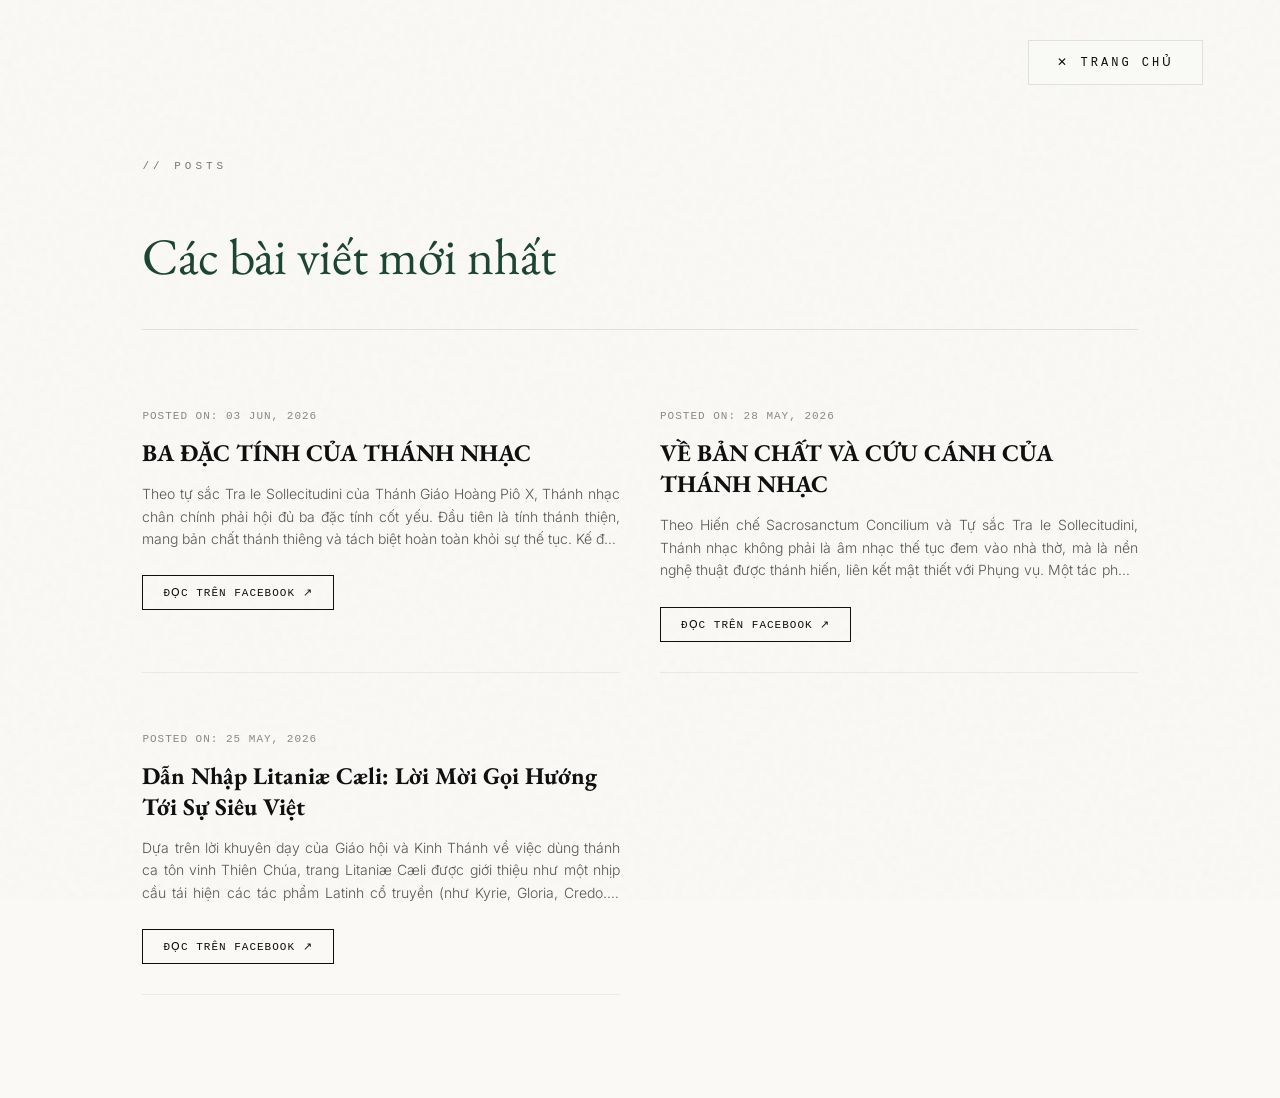
<file: posts.html>
<!DOCTYPE html>
<html lang="vi">

<head>
    <meta charset="UTF-8">
    <meta name="viewport" content="width=device-width, initial-scale=1.0">
    <title>Facebook Posts - Litaniae Caeli</title>
    <link rel="stylesheet" href="style.css">
    <link rel="preconnect" href="https://fonts.googleapis.com">
    <link rel="preconnect" href="https://fonts.gstatic.com" crossorigin>
    <link
        href="https://fonts.googleapis.com/css2?family=EB+Garamond:ital,wght@0,400;0,600;1,400&family=Inter:wght@300;400;500&display=swap"
        rel="stylesheet">
    <style>
        .posts-wrapper {
            padding: 160px 8vw 100px 8vw;
            max-width: 1200px;
            margin: 0 auto;
        }

        .posts-header {
            margin-bottom: 80px;
            border-bottom: 1px solid rgba(13, 13, 13, 0.1);
            padding-bottom: 40px;
        }

        .posts-header h1 {
            font-family: 'EB Garamond', serif;
            font-size: 4vw;
            font-weight: 400;
            color: #1A4332;
        }

        .post-magazine-grid {
            display: grid;
            grid-template-columns: repeat(2, 1fr);
            gap: 60px 40px;
        }

        .post-magazine-card {
            display: flex;
            flex-direction: column;
            border-bottom: 1px solid rgba(13, 13, 13, 0.06);
            padding-bottom: 30px;
        }

        .post-meta-date {
            font-family: monospace;
            font-size: 11px;
            color: #888888;
            margin-bottom: 15px;
            letter-spacing: 1px;
        }

        .post-magazine-title {
            font-family: 'EB Garamond', serif;
            font-size: 24px;
            line-height: 1.3;
            margin-bottom: 15px;
            color: #0D0D0D;
        }

        .post-magazine-excerpt {
            font-size: 14px;
            line-height: 1.6;
            color: #555555;
            font-weight: 300;
            margin-bottom: 25px;
            display: -webkit-box;
            -webkit-line-clamp: 3;
            -webkit-box-orient: vertical;
            overflow: hidden;
            text-align: justify;
        }

        .btn-read-fb {
            align-self: flex-start;
            font-family: monospace;
            font-size: 11px;
            color: #0D0D0D;
            text-decoration: none;
            border: 1px solid #0D0D0D;
            padding: 10px 20px;
            letter-spacing: 1px;
            transition: all 0.3s ease;
        }

        .btn-read-fb:hover {
            background-color: #0D0D0D;
            color: #FAF9F6;
        }

        @media (max-width: 768px) {
            .post-magazine-grid {
                grid-template-columns: 1fr;
            }

            .posts-header h1 {
                font-size: 32px;
            }
        }
    </style>
</head>

<body>
    <div class="custom-cursor" id="cursor"></div>

    <a href="index.html" class="close-fixed-zone hover-target" data-hover="VỀ TRANG CHỦ"
        style="text-decoration: none; text-align: center;">✕ TRANG CHỦ</a>

    <div class="posts-wrapper">
        <div class="posts-header">
            <p class="section-tag">// POSTS</p>
            <h1>Các bài viết mới nhất</h1>
        </div>

        <div class="post-magazine-grid" id="posts-container">
        </div>
    </div>

    <script src="posts_data.js"></script>
    <script src="script.js"></script>

    <script>
        document.addEventListener("DOMContentLoaded", function () {
            const container = document.getElementById("posts-container");

            // data_posts lấy trực tiếp từ file posts_data.js nên không bao giờ bị lỗi CORS
            if (typeof data_posts !== "undefined" && data_posts.length > 0) {
                container.innerHTML = ""; // Xóa rỗng container

                data_posts.forEach(post => {
                    const card = document.createElement("div");
                    card.className = "post-magazine-card";

                    card.innerHTML = `
                        <div class="post-meta-date">POSTED ON: ${post.date}</div>
                        <h2 class="post-magazine-title">${post.title}</h2>
                        <p class="post-magazine-excerpt">${post.excerpt}</p>
                        <a href="${post.url}" target="_blank" class="btn-read-fb hover-target" data-hover="FACEBOOK">ĐỌC TRÊN FACEBOOK ↗</a>
                    `;

                    container.appendChild(card);
                });

                // Gọi lại hiệu ứng chuột của bạn nếu có
                if (typeof initCursor === "function") {
                    initCursor();
                }
            } else {
                container.innerHTML = `<p style="grid-column: 1 / -1; text-align: center; color: #888; font-family: sans-serif;">Hiện tại chưa có dữ liệu bài viết mới.</p>`;
            }
        });
    </script>
</body>

</html>
</file>
<file: style.css>
/* ==========================================================================
   1. RESET & HIỆU ỨNG NỀN NGHỆ THUẬT TOÀN DIỆN
   ========================================================================== */
html {
    scroll-behavior: smooth;
    /* Thêm hiệu ứng cuộn trang mượt mà khi click Liên hệ */
}

* {
    margin: 0;
    padding: 0;
    box-sizing: border-box;
    /* SẾP ĐỔI: Dùng cursor bình thường, bỏ ẩn chuột mặc định */
}

body {
    background-color: #FAF9F6;
    /* Màu trắng kem ngà phong cách bảo tàng nghệ thuật */
    color: #0D0D0D;
    /* Màu charcoal đen đậm sâu sắc */
    font-family: 'Inter', sans-serif;
    overflow-x: hidden;
    -webkit-font-smoothing: antialiased;
    position: relative;
}

/* Hiệu ứng màng hạt nhiễu (Grain Noise Texture) phủ mịn toàn trang */
body::before {
    content: "";
    position: fixed;
    top: 0;
    left: 0;
    width: 100vw;
    height: 100vh;
    opacity: 0.04;
    background-image: url("data:image/svg+xml,%3Csvg viewBox='0 0 200 200' xmlns='http://www.w3.org/2000/svg'%3E%3Cfilter id='noiseFilter'%3E%3CfeTurbulence type='fractalNoise' baseFrequency='0.65' numOctaves='3' stitchTiles='stitch'/%3E%3C/filter%3E%3Crect width='100%25' height='100%25' filter='url(%23noiseFilter)'/%3E%3C/svg%3E");
    pointer-events: none;
    z-index: 99999;
}

/* 🖱️ SẾP ĐỔI: Ẩn hoàn toàn cục hình tròn custom cursor to */
.custom-cursor {
    display: none !important;
}

/* ==========================================================================
   NEW: NÂNG CẤP THANH HEADER NAVIGATION BIẾN THÀNH FORM EDITORIAL
   ========================================================================== */
.site-header {
    position: absolute;
    top: 0;
    left: 0;
    width: 100%;
    z-index: 100;
    padding: 30px 6vw;
}

.nav-container {
    display: flex;
    justify-content: space-between;
    align-items: center;
    width: 100%;
}

.nav-logo {
    font-family: 'EB Garamond', serif;
    font-size: 24px;
    font-weight: 600;
    letter-spacing: 2px;
    color: #0D0D0D;
    transition: all 0.4s cubic-bezier(0.16, 1, 0.3, 1);
}

/* ANIMATE MỤC LOGO KHI HOVER */
.nav-logo:hover {
    font-style: italic;
    color: #1A4332;
    transform: scale(1.05);
}

.nav-links {
    display: flex;
    align-items: center;
    gap: 40px;
    list-style: none;
}

.nav-link {
    font-family: 'Inter', sans-serif;
    font-size: 13px;
    font-weight: 400;
    text-transform: uppercase;
    letter-spacing: 2px;
    color: #0D0D0D;
    text-decoration: none;
    padding: 10px 0;
    display: inline-block;
    position: relative;
    transition: all 0.4s cubic-bezier(0.16, 1, 0.3, 1);
}

/* ANIMATE CÁC MỤC MENU TRÊN THANH NAV KHI HOVER */
.nav-link:hover {
    color: #1A4332;
    transform: translateY(-2px);
    font-weight: 500;
}

.nav-link .arrow-down {
    font-size: 9px;
    margin-left: 2px;
    display: inline-block;
    transition: transform 0.3s ease;
}

/* Dropdown định vị và hiệu ứng xuất hiện mượt */
.dropdown-trigger {
    position: relative;
}

.dropdown-menu {
    position: absolute;
    top: 100%;
    left: 50%;
    transform: translateX(-50%) translateY(15px);
    background-color: #FAF9F6;
    border: 1px solid rgba(13, 13, 13, 0.08);
    list-style: none;
    min-width: 160px;
    padding: 12px 0;
    opacity: 0;
    visibility: hidden;
    box-shadow: 0 15px 35px rgba(13, 13, 13, 0.05);
    transition: opacity 0.4s cubic-bezier(0.16, 1, 0.3, 1),
        transform 0.4s cubic-bezier(0.16, 1, 0.3, 1),
        visibility 0.4s;
}

.dropdown-menu a {
    display: block;
    padding: 10px 24px;
    color: #444444;
    text-decoration: none;
    font-family: 'Inter', sans-serif;
    font-size: 12px;
    letter-spacing: 1.5px;
    text-transform: uppercase;
    transition: all 0.3s cubic-bezier(0.16, 1, 0.3, 1);
}

/* ANIMATE CÁC MỤC CON TRONG DROPDOWN (Văn kiện, Bài post, Hướng dẫn) */
.dropdown-menu a:hover {
    background-color: rgba(13, 13, 13, 0.03);
    color: #1A4332;
    padding-left: 32px;
    /* Đẩy chữ mượt mà sang phải */
    font-style: italic;
    /* Chuyển dạng nghệ thuật kiểu Litaniae */
}

/* Trạng thái Hover của Dropdown kích hoạt hiệu ứng mượt mà */
.dropdown-trigger:hover .dropdown-menu {
    opacity: 1;
    visibility: visible;
    transform: translateX(-50%) translateY(5px);
}

.dropdown-trigger:hover .nav-link .arrow-down {
    transform: rotate(180deg);
}


/* ==========================================================================
   2. HERO SECTION & TYPOGRAPHY EFFECT
   ========================================================================== */
.hero {
    height: 100vh;
    display: flex;
    flex-direction: column;
    justify-content: space-between;
    padding: 15vh 6vw 6vh 6vw;
    /* Tăng padding top để nhường chỗ hoàn toàn cho Navbar mới */
    position: relative;
    z-index: 2;
}

.hero-background-artwork {
    position: absolute;
    top: 52%;
    left: 60%;
    transform: translate(-50%, -50%);
    width: 62vw;
    height: 80vh;
    opacity: 0.22;
    mix-blend-mode: multiply;
    pointer-events: none;
    z-index: -1;
    display: flex;
    justify-content: center;
    align-items: center;
    transition: transform 1.2s cubic-bezier(0.16, 1, 0.3, 1), opacity 0.8s ease;
}

.hero-background-artwork img {
    width: 100%;
    height: 100%;
    object-fit: contain;
    filter: sepia(25%) contrast(1.15) brightness(0.98);
}

.hero:hover .hero-background-artwork {
    transform: translate(-49%, -51%) scale(1.01);
    opacity: 0.25;
}

.hero-top-right-image {
    position: absolute;
    top: 14vh;
    right: 6vw;
    width: 80px;
    z-index: 10;
}

.hero-top-right-image img {
    width: 100%;
    height: 100%;
    object-fit: contain;
    mix-blend-mode: multiply;
}

.hero-title-wrapper {
    margin: auto 0;
    position: relative;
}

.hero-title {
    font-family: 'EB Garamond', serif;
    font-size: 11vw;
    font-weight: 400;
    line-height: 0.85;
    letter-spacing: -0.03em;
}

.main-solid-text {
    color: #0D0D0D;
}

.text-deep-blue {
    color: #1A4332;
}

.text-stroke {
    font-family: 'EB Garamond', serif;
}

.text-stroke i {
    font-style: italic;
}

.animate-stroke .stroke-inner {
    position: relative;
    color: transparent;
    -webkit-text-stroke: 1.5px rgba(13, 13, 13, 0.8);
    transition: all 0.7s cubic-bezier(0.19, 1, 0.22, 1);
    display: inline-block;
}

.animate-stroke .stroke-inner::before {
    content: "CAELI";
    position: absolute;
    top: 0;
    left: 0;
    width: 100%;
    height: 0%;
    color: #0D0D0D;
    -webkit-text-stroke: 0px transparent;
    font-style: italic;
    overflow: hidden;
    transition: height 0.6s cubic-bezier(0.19, 1, 0.22, 1);
}

.hover-hero-trigger:hover .animate-stroke .stroke-inner::before {
    height: 100%;
}

.hero::before {
    content: "SACRED ART • TRADITION • LITANIAE CAELI • VOCATIO AD TRANSCENDENTIAM • ";
    position: absolute;
    top: 48%;
    left: 0;
    width: 200%;
    font-family: monospace;
    font-size: 1.1vw;
    color: rgba(13, 13, 13, 0.02);
    letter-spacing: 8px;
    white-space: nowrap;
    pointer-events: none;
    animation: marquee 35s linear infinite;
}

@keyframes marquee {
    0% {
        transform: translateX(0%);
    }

    100% {
        transform: translateX(-50%);
    }
}

.hero-footer {
    display: flex;
    justify-content: space-between;
    align-items: flex-end;
    border-top: 1px solid rgba(13, 13, 13, 0.08);
    padding-top: 30px;
}

.hero-bio {
    max-width: 500px;
}

.hero-bio p {
    font-size: 14px;
    line-height: 1.7;
    color: #444444;
    font-weight: 300;
}

.scroll-indicator {
    font-family: monospace;
    font-size: 11px;
    color: #666666;
    letter-spacing: 2px;
}

/* ==========================================================================
   3. CONCEPT PRODUCTS SECTION (ĐÃ CẬP NHẬT HOVER THEO Ý SẾP)
   ========================================================================== */
.products-section {
    padding: 120px 8vw;
    background-color: #FAF9F6;
}

.section-tag {
    font-family: monospace;
    color: #777777;
    font-size: 11px;
    margin-bottom: 50px;
    letter-spacing: 4px;
    display: block;
    text-transform: uppercase;
}

.awwwards-product-list {
    border-top: 1px solid rgba(13, 13, 13, 0.12);
}

.product-row {
    display: flex;
    justify-content: space-between;
    align-items: center;
    padding: 55px 15px;
    border-bottom: 1px solid rgba(13, 13, 13, 0.12);
    position: relative;
    transition: all 0.5s cubic-bezier(0.16, 1, 0.3, 1);
}

/* ANIMATE TOÀN BỘ MỤC SẢN PHẨM KHI HOVER */
.product-row:hover {
    padding-left: 30px;
    padding-right: 30px;
    background-color: rgba(26, 67, 50, 0.02);
    /* Thêm chút ánh xanh Litaniae nhẹ */
}

.prod-meta {
    font-family: monospace;
    color: #666666;
    font-size: 12px;
    letter-spacing: 1px;
    transition: color 0.4s ease, transform 0.4s ease;
}

/* ANIMATE MỤC SỐ THỨ TỰ SẢN PHẨM KHI HOVER */
.product-row:hover .prod-meta {
    color: #1A4332;
    transform: translateX(5px);
}

.prod-title {
    font-family: 'EB Garamond', serif;
    font-size: 3.2vw;
    font-weight: 400;
    color: #0D0D0D;
    transition: transform 0.5s cubic-bezier(0.16, 1, 0.3, 1), color 0.5s ease;
}

.product-row:hover .prod-title {
    transform: translateX(15px) scale(1.02);
    /* Thêm hiệu ứng phóng to chữ tinh tế */
    color: #1A4332;
    font-style: italic;
}

.prod-arrow {
    font-size: 2vw;
    color: #BBBBBB;
    transition: transform 0.4s, color 0.4s;
}

.product-row:hover .prod-arrow {
    color: #1A4332;
    transform: translate(8px, -8px) scale(1.1);
}

/* ==========================================================================
   4. ĐỘI NGŨ SÁNG TẠO (MEMBER GRID LAYOUT - ĐÃ CẬP NHẬT HOVER THEO Ý SẾP)
   ========================================================================== */
.gallery-section {
    padding: 120px 8vw 160px 8vw;
    background-color: #FAF9F6;
}

.team-grid {
    display: grid;
    grid-template-columns: repeat(5, 1fr);
    gap: 28px 24px;
    align-items: start;
}

.team-card {
    grid-column: span 1;
    background: transparent;
    transition: transform 0.6s cubic-bezier(0.16, 1, 0.3, 1), box-shadow 0.4s ease;
    width: 100%;
    display: flex;
    flex-direction: column;
    align-items: center;
    cursor: pointer;
    /* Thêm con trỏ tay để biết kích hoạt bấm được */
}

.team-card:nth-child(3n+1) {
    transform: translateY(0);
}

.team-card:nth-child(3n+2) {
    transform: translateY(40px);
}

.team-card:nth-child(3n+3) {
    transform: translateY(-20px);
}

/* ANIMATE TỔNG THỂ MỤC MEMBER CARD KHI HOVER */
.team-card:hover {
    transform: translateY(-12px) scale(1.02) !important;
    /* Nhấc cao thêm và phóng to nhẹ */
}

.team-img-wrapper {
    width: 86%;
    aspect-ratio: 3 / 4;
    overflow: hidden;
    background: #F7F6F4;
    border-radius: 6px;
    border: 1px solid rgba(13, 13, 13, 0.04);
    box-shadow: 0 10px 30px rgba(13, 13, 13, 0.04);
    transition: transform 0.6s cubic-bezier(0.16, 1, 0.3, 1), box-shadow 0.6s ease;
}

.team-card img {
    width: 100%;
    height: 100%;
    object-fit: cover;
    filter: grayscale(90%) contrast(0.95) brightness(0.98);
    transition: transform 0.9s cubic-bezier(0.16, 1, 0.3, 1), filter 0.6s ease, box-shadow 0.4s ease;
}

.team-card:hover .team-img-wrapper {
    transform: translateY(-8px) rotate(-1deg);
    /* Tăng góc xoay nhẹ nghệ thuật */
    box-shadow: 0 20px 35px rgba(26, 67, 50, 0.1);
    /* Đổ bóng có ánh xanh rêu đại diện nhóm */
}

.team-card:hover img {
    transform: scale(1.08) rotate(0.5deg);
    filter: grayscale(0%) contrast(1.02) brightness(1);
    box-shadow: 0 18px 40px rgba(10, 10, 10, 0.08);
}

.team-info-brief {
    padding-top: 22px;
    width: 100%;
    transition: transform 0.4s ease;
}

/* Đẩy nhẹ thông tin chữ lên mượt mà theo card */
.team-card:hover .team-info-brief {
    transform: translateY(-4px);
}

.team-info-brief h3 {
    font-family: 'EB Garamond', serif;
    font-size: 18px;
    font-weight: 500;
    color: #444444;
    margin-bottom: 6px;
    text-align: center;
    transition: color 0.4s ease, transform 0.4s ease;
}

/* ANIMATE TIÊU ĐỀ TÊN THÀ THÀNH CHỮ NGHIÊNG ĐẶC TRƯNG KHI HOVER */
.team-card:hover .team-info-brief h3 {
    color: #1A4332;
    font-style: italic;
    transform: scale(1.05);
}

.team-info-brief p {
    font-size: 10px;
    text-transform: uppercase;
    color: #7a7a7a;
    font-family: monospace;
    letter-spacing: 1.6px;
    text-align: center;
    transition: color 0.4s ease;
}

.team-card:hover .team-info-brief p {
    color: #0D0D0D;
}

.team-info-brief::after {
    content: '';
    display: block;
    width: 32px;
    height: 2px;
    background: #0D0D0D;
    margin: 12px auto 0 auto;
    opacity: 0.06;
    transition: width 0.4s ease, background-color 0.4s ease, opacity 0.4s ease;
}

/* ANIMATE THANH GẠCH NGANG DƯỚI TÊN KHI HOVER */
.team-card:hover .team-info-brief::after {
    width: 55px;
    /* Giãn dài thanh gạch ngang */
    background: #1A4332;
    opacity: 0.4;
}

/* ==========================================================================
   5. OVERLAY CHI TIẾT ĐỘC BẢN CAO CẤP
   ========================================================================== */
.detail-overlay-page {
    position: fixed;
    inset: 0;
    background: #FAF9F6;
    z-index: 15000;
    overflow-y: auto;
    opacity: 0;
    visibility: hidden;
    transition: all 0.6s cubic-bezier(0.16, 1, 0.3, 1);
}

.detail-overlay-page.slide-from-right {
    transform: translateX(40px);
}

.detail-overlay-page.slide-from-bottom {
    transform: translateY(40px);
}

.detail-overlay-page.active-page {
    transform: translate(0, 0);
    opacity: 1;
    visibility: visible;
}

.hidden {
    display: none !important;
}

.close-fixed-zone {
    position: fixed;
    top: 40px;
    right: 6vw;
    font-family: monospace;
    font-size: 12px;
    letter-spacing: 3px;
    color: #0D0D0D;
    background: rgba(250, 249, 246, 0.85);
    padding: 14px 28px;
    border: 1px solid rgba(13, 13, 13, 0.1);
    backdrop-filter: blur(10px);
    z-index: 99999;
    transition: all 0.3s cubic-bezier(0.16, 1, 0.3, 1);
}

.close-fixed-zone:hover {
    background: #0D0D0D;
    color: #FAF9F6;
    border-color: #0D0D0D;
}

.detail-container {
    display: flex;
    flex-direction: column;
    width: 100%;
}

.detail-gallery {
    width: 100%;
    height: 85vh;
    position: relative;
    overflow: hidden;
    background-color: #F0EEE9;
}

.detail-gallery img {
    width: 100%;
    height: 100%;
    object-fit: cover;
    transform: scale(1.05);
    transition: transform 1.5s cubic-bezier(0.16, 1, 0.3, 1);
}

.detail-overlay-page.active-page .detail-gallery img {
    transform: scale(1);
}

.scroll-down-hint {
    position: absolute;
    bottom: 40px;
    left: 50%;
    transform: translateX(-50%);
    text-align: center;
    font-family: monospace;
    font-size: 11px;
    letter-spacing: 3px;
    color: rgba(13, 13, 13, 0.4);
}

.mouse-icon {
    display: block;
    width: 1px;
    height: 35px;
    background: rgba(13, 13, 13, 0.15);
    margin: 0 auto 12px auto;
    position: relative;
    overflow: hidden;
}

.mouse-icon::before {
    content: '';
    width: 100%;
    height: 12px;
    background: #0D0D0D;
    position: absolute;
    top: -12px;
    left: 0;
    animation: scrollLine 2s infinite;
}

@keyframes scrollLine {
    0% {
        top: -12px;
    }

    100% {
        top: 35px;
    }
}

.detail-content {
    max-width: 720px;
    margin: 80px auto;
    padding: 0 24px;
}

.detail-container.member-layout {
    display: grid;
    grid-template-columns: 45% 55%;
    gap: 6vw;
    max-width: 1200px;
    margin: 15vh auto;
    padding: 0 6vw;
    align-items: start;
}

.detail-container.member-layout .detail-gallery {
    width: 100%;
    aspect-ratio: 4 / 5;
    height: auto;
    background-color: #EAE8E3;
    border: 1px solid rgba(13, 13, 13, 0.05);
}

.detail-container.member-layout .detail-content {
    margin: 0;
    padding: 10px 0 0 0;
    max-width: 100%;
}

.detail-main-title {
    font-family: 'EB Garamond', serif;
    font-size: 3.8vw;
    font-weight: 400;
    line-height: 1.15;
    color: #0D0D0D;
    margin-bottom: 15px;
}

.detail-container.member-layout .detail-main-title {
    font-size: 4.2vw;
    letter-spacing: -0.01em;
    margin-bottom: 10px;
}

.detail-main-price {
    font-family: monospace;
    font-size: 13px;
    color: #666666;
    margin-bottom: 45px;
    letter-spacing: 2.5px;
    text-transform: uppercase;
    position: relative;
    display: inline-block;
    padding-bottom: 12px;
}

.detail-container.member-layout .detail-main-price::after {
    content: "";
    position: absolute;
    bottom: 0;
    left: 0;
    width: 45px;
    height: 1px;
    background: #0D0D0D;
}

.detail-main-desc {
    font-family: 'Inter', sans-serif;
    font-size: 15px;
    line-height: 1.85;
    color: #252525;
    font-weight: 300;
    letter-spacing: 0.01em;
    margin-bottom: 50px;
    text-align: justify;
    white-space: pre-line;
}

.detail-container.member-layout .detail-main-desc {
    font-size: 16px;
    padding-left: 28px;
    border-left: 1px solid rgba(13, 13, 13, 0.12);
}

.detail-main-title,
.detail-main-price,
.detail-main-desc,
.awwwards-form {
    opacity: 0;
    transform: translateY(25px);
    transition: opacity 0.8s cubic-bezier(0.16, 1, 0.3, 1), transform 0.8s cubic-bezier(0.16, 1, 0.3, 1);
}

.detail-overlay-page.active-page .detail-main-title {
    opacity: 1;
    transform: translateY(0);
    transition-delay: 0.1s;
}

.detail-overlay-page.active-page .detail-main-price {
    opacity: 1;
    transform: translateY(0);
    transition-delay: 0.2s;
}

.detail-overlay-page.active-page .detail-main-desc {
    opacity: 1;
    transform: translateY(0);
    transition-delay: 0.3s;
}

.detail-overlay-page.active-page .awwwards-form {
    opacity: 1;
    transform: translateY(0);
    transition-delay: 0.4s;
}

.detail-container.member-layout .detail-main-title,
.detail-container.member-layout .detail-main-price,
.detail-container.member-layout .detail-main-desc,
.detail-container.member-layout .awwwards-form {
    opacity: 0;
    transform: translateX(30px);
}

.detail-overlay-page.active-page .detail-container.member-layout .detail-main-title {
    opacity: 1;
    transform: translateX(0);
    transition-delay: 0.08s;
}

.detail-overlay-page.active-page .detail-container.member-layout .detail-main-price {
    opacity: 1;
    transform: translateX(0);
    transition-delay: 0.18s;
}

.detail-overlay-page.active-page .detail-container.member-layout .detail-main-desc {
    opacity: 1;
    transform: translateX(0);
    transition-delay: 0.28s;
}

.detail-overlay-page.active-page .detail-container.member-layout .awwwards-form {
    opacity: 1;
    transform: translateX(0);
    transition-delay: 0.38s;
}

.detail-container.member-layout .detail-main-title {
    font-weight: 600;
    letter-spacing: -0.02em;
    line-height: 1.05;
}

.detail-container.member-layout .detail-main-desc {
    font-size: 17px;
    color: #333333;
    font-weight: 300;
}

.awwwards-form .input-line {
    border-bottom: 1px solid rgba(13, 13, 13, 0.12);
    margin-bottom: 35px;
    padding: 14px 0;
}

.awwwards-form .input-line:focus-within {
    border-color: #0D0D0D;
}

.awwwards-form input {
    width: 100%;
    background: transparent;
    border: none;
    color: #0D0D0D;
    font-size: 15px;
    font-family: 'Inter', sans-serif;
    font-weight: 300;
}

.awwwards-form input:focus {
    outline: none;
}

.btn-submit-premium {
    width: 100%;
    background: #0D0D0D;
    color: #FAF9F6;
    padding: 22px;
    font-size: 12px;
    font-weight: 600;
    letter-spacing: 2px;
    border: none;
    transition: background-color 0.3s cubic-bezier(0.16, 1, 0.3, 1);
}

.btn-submit-premium:hover {
    background: #252525;
}

/* ==========================================================================
   6. RESPONSIVE THÍCH ỨNG HOÀN HẢO MỌI MÀN HÌNH
   ========================================================================== */
@media (max-width: 1200px) {
    .team-grid {
        gap: 40px 30px;
    }

    .team-card {
        grid-column: span 6 !important;
        transform: none !important;
        margin: 0 auto !important;
    }

    .detail-container.member-layout {
        grid-template-columns: 1fr;
        gap: 40px;
        margin-top: 100px;
        padding: 0 8vw;
        align-items: center;
    }

    .detail-container.member-layout .detail-gallery {
        max-width: 400px;
        margin: 0 auto;
    }

    .detail-container.member-layout .detail-main-title {
        font-size: 6vw;
        text-align: center;
    }

    .detail-container.member-layout .detail-main-price {
        display: block;
        text-align: center;
        margin-bottom: 30px;
    }

    .detail-container.member-layout .detail-main-price::after {
        left: 50%;
        transform: translateX(-50%);
    }

    .detail-container.member-layout .detail-main-desc {
        padding-left: 0;
        border-left: none;
    }
}

@media (max-width: 768px) {
    .site-header {
        padding: 20px 6vw;
    }

    .nav-links {
        gap: 20px;
    }

    .hero {
        padding: 18vh 6vw 4vh 6vw;
    }

    .hero-title {
        font-size: 13vw;
    }

    .hero-background-artwork {
        width: 85vw;
        top: 45%;
        left: 50%;
    }

    .hero-footer {
        flex-direction: column;
        align-items: flex-start;
        gap: 25px;
    }

    .prod-title {
        font-size: 5vw;
    }

    .detail-main-title {
        font-size: 7vw;
    }
}

@media (max-width: 550px) {
    .team-grid {
        grid-template-columns: 1fr;
    }

    .team-card {
        grid-column: span 12 !important;
    }
}

/* ==========================================================================
   7. SITE FOOTER (PHONG CÁCH TỐI GIẢN SANG TRỌNG)
   ========================================================================== */
.site-footer {
    padding: 60px 8vw 80px 8vw;
    background-color: #FAF9F6;
}

.footer-divider {
    width: 100%;
    height: 1px;
    background-color: rgba(13, 13, 13, 0.08);
    margin-bottom: 40px;
}

.footer-container {
    display: flex;
    justify-content: space-between;
    align-items: center;
}

.footer-copyright {
    font-family: monospace;
    font-size: 11px;
    color: #888888;
    letter-spacing: 1px;
}

.footer-socials-group {
    display: flex;
    align-items: center;
    gap: 32px;
}

.footer-social-link {
    display: flex;
    align-items: center;
    gap: 10px;
    text-decoration: none;
    color: #0D0D0D;
    transition: opacity 0.3s ease;
}

.footer-social-link .social-icon {
    width: 18px;
    height: 18px;
    fill: #0D0D0D;
    object-fit: contain;
    transition: transform 0.5s cubic-bezier(0.16, 1, 0.3, 1);
}

.footer-social-link .social-name {
    font-family: 'EB Garamond', serif;
    font-size: 15px;
    font-weight: 400;
    letter-spacing: 0.5px;
    position: relative;
}

.footer-social-link .social-name::after {
    content: '';
    position: absolute;
    bottom: -2px;
    left: 0;
    width: 0;
    height: 1px;
    background-color: #0D0D0D;
    transition: width 0.4s cubic-bezier(0.16, 1, 0.3, 1);
}

.footer-social-link:hover .social-icon {
    transform: scale(1.18) rotate(6deg);
}

.footer-social-link:hover .social-name::after {
    width: 100%;
}

@media (max-width: 768px) {
    .footer-container {
        flex-direction: column-reverse;
        gap: 30px;
        align-items: center;
        text-align: center;
    }

    .footer-socials-group {
        gap: 24px;
        flex-wrap: wrap;
        justify-content: center;
    }
}
</file>
